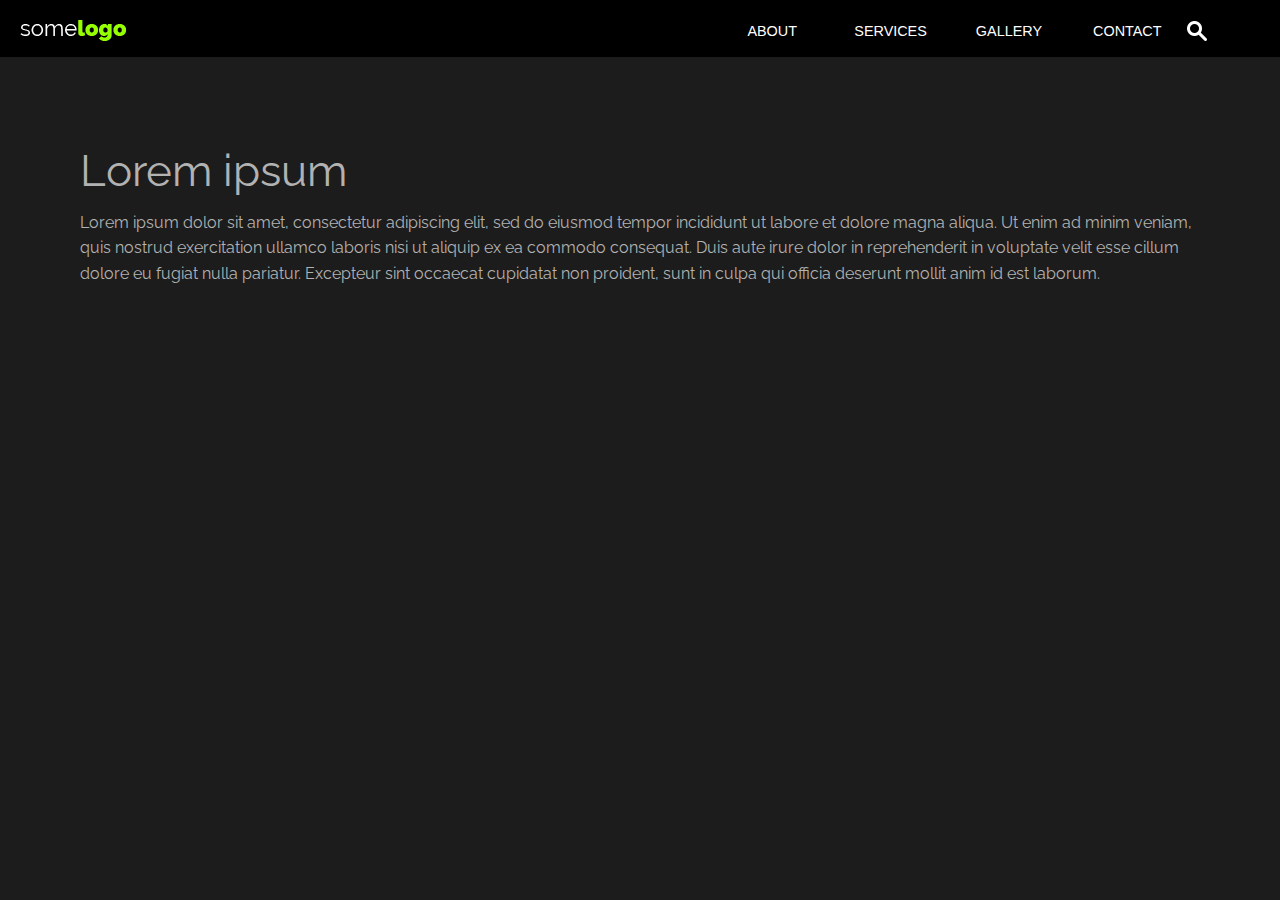
<file: index.html>
<!doctype html>
<html class="no-js" lang="en">

<head>
  <meta charset="utf-8" />
  <meta name="viewport" content="width=device-width, initial-scale=1.0" />
  <title>Some site</title>
  <link rel="stylesheet" href="css/foundation.css" />
  <link rel="stylesheet" href="css/custom.css" />
  <link href='http://fonts.googleapis.com/css?family=Raleway:100' rel='stylesheet' type='text/css'>
  <script src="js/vendor/modernizr.js"></script>
  <script src="js/vendor/jquery.js"></script>
  <script src="js/script.js"></script>

</head>

<body>
  <header>
    <div class="child">
      <img src="images/logo.png" />
    </div>
    <ul class="child">
      <li>
        <a href="#">About</a>
      </li>
      <li>
        <a href="#">Services</a>
      </li>
      <li>
        <a href="gallery/index.html">Gallery</a>
      </li>
      <li>
        <a href="#">Contact</a>
      </li>
    </ul>

    <div class="child">
      <img src="images/magnify.png" id="magnify" />
      <input type="text" name="search" id="search" />
    </div>
  </header>

  <div class="container">
    <h1>Lorem ipsum</h1>

    <p>Lorem ipsum dolor sit amet, consectetur adipiscing elit, sed do eiusmod tempor incididunt ut labore et dolore magna aliqua.
      Ut enim ad minim veniam, quis nostrud exercitation ullamco laboris nisi ut aliquip ex ea commodo consequat. Duis aute
      irure dolor in reprehenderit in voluptate velit esse cillum dolore eu fugiat nulla pariatur. Excepteur sint occaecat
      cupidatat non proident, sunt in culpa qui officia deserunt mollit anim id est laborum.</p>
  </div>


  <script src="js/foundation.min.js"></script>
  <script>
    $(document).foundation();
  </script>
</body>

</html>
</file>
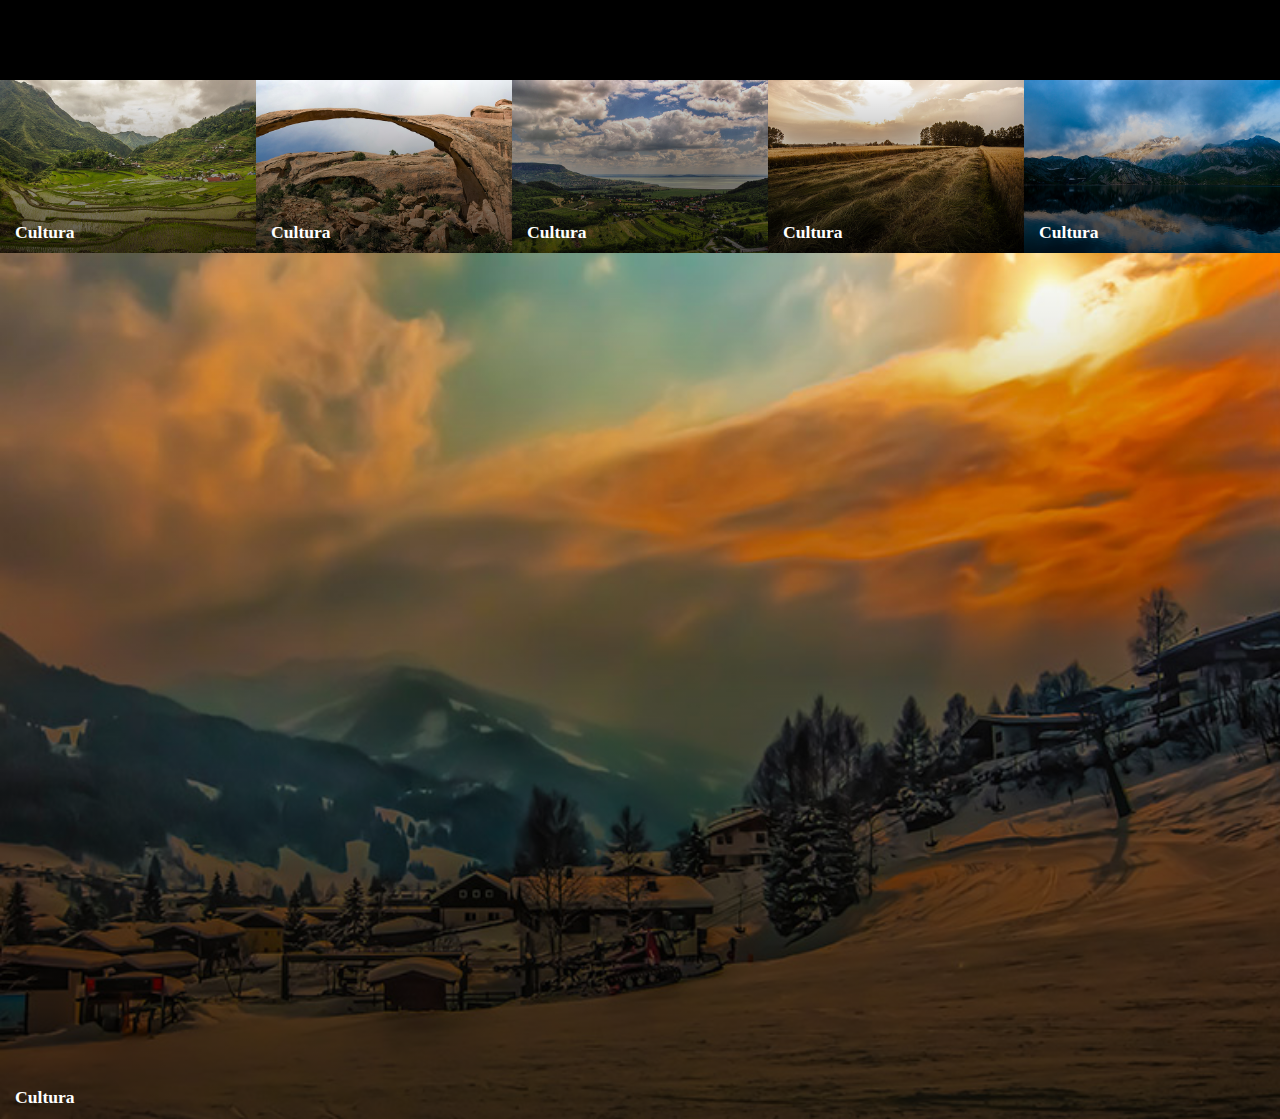
<file: gallery/index.html>
<!doctype html>
<html class="no-js" lang="en">
  <head>
    <meta charset="utf-8" />
    <meta name="viewport" content="width=device-width, initial-scale=1.0" />
    <title>Some site</title>
    <link rel="stylesheet" href="css/foundation.css" />
    <link rel="stylesheet" href="css/custom.css" />
    
  </head>
  <body>
    <div id="container">
      <ul id="flex-container">
        <li><a href="#"><div class="magnify"></div><span>Cultura</span><img src="images/thumb-1.jpg"/></a></li>
        <li><a href="#"><div class="magnify"></div><span>Cultura</span><img src="images/thumb-2.jpg"/></a></li>
        <li><a href="#"><div class="magnify"></div><span>Cultura</span><img src="images/thumb-3.jpg"/></a></li>
        <li><a href="#"><div class="magnify"></div><span>Cultura</span><img src="images/thumb-4.jpg"/></a></li>
        <li><a href="#"><div class="magnify"></div><span>Cultura</span><img src="images/thumb-5.jpg"/></a></li>
        <li><a href="#"><div class="magnify"></div><span>Cultura</span><img src="images/thumb-6.jpg"/></a></li>
      </ul>
    </div>

  </body>
</html>
</file>
<file: css/custom.css>
html, body{
    height: 100%;
    background: #1c1c1c;
}
a:hover{
    color: gray;
}
header{
    display: flex;
    background: #000;
    padding-top: 18px;
    justify-content: space-around;
    flex-flow: row wrap;
}
.child{
    flex-grow: 1;
}

ul{
    list-style-type: none;
    display: flex;
    flex-flow: row wrap;
    width: 400px;
    margin: 0;
    padding: 0;
}
ul li{
    flex-grow: 1;
    text-align: center;
    width: 100px;
}
ul li a{
    color: #fff;
    font-size: .9em;
    text-transform: uppercase;
}

header div:nth-child(1){
    flex-grow: 8;
    width: 125px;
    padding-bottom: 15px;
}

header div:nth-child(1) img{
margin-left: 20px;
}

#search{
    background: #3a3a3a url(../images/magnify2.png) no-repeat 5px 5px;
    border-radius: 10px;
    border: none;
    outline: none;
    color: #fff;
    padding: 4px 4px 4px 25px;
    display: none;
}

#magnify{
    cursor: pointer;
}

h1,p{
    color: #b2b2b2;
    font-family: "Raleway";
}

.container{
    padding: 80px;
}

@media all and (max-width:800px){
    header{
        justify-content: space-around;
    }
    .container{
        padding: 50px;
    }
    #search{
        width: 80%;
        margin: 0 auto;
    }
}
@media only screen and (max-width:542px){
    header div:nth-child(1){
        margin: 0 auto;
        display: block;
        padding-bottom: 0;
    }    
    header{
        flex-direction: column;
        padding-bottom: 15px;
    }

    .child{
        flex-grow: 1;
        text-align: center;
    }
    ul{
        background: #232323;
        width: 100%;
        margin-top: 15px;
    }
    ul li{
        width: 50%;
        padding: 5px;
    }
    header div:nth-child(2){
        align-self: flex-end;
        width: 22px;
    }
    #search{
        display: block;
        width: 80%;
        margin: 16px auto 0 auto;
    }
    #magnify{
        display: none;
    }
    .container{
        padding: 30px;
    }
}
</file>
<file: gallery/css/custom.css>
html, body{
    height: 100%;
    background: #000;
    padding-top: 40px;
}
ul#flex-container{
    list-style-type: none;
    margin: 0;
    padding: 0;
    display: flex;
    flex-wrap: wrap;
}
ul li{
    flex-grow: 1;
    width: 250px;
    padding-top: 45px;
    color: #fff;
    font-weight: bold;
    font-size: 2.2em;
    text-align: center;
    margin: 0;
    padding: 0;
    position: relative;
}
ul li img{
    width: 100%;
}
ul li a span{
    position: absolute;
    color: #fff;
    bottom: 7px;
    left: 15px;
    font-size: .5em;
    z-index: 3;
    font-family: "Raleway";
}
ul li:after{
content: "";
position: absolute;
left: 0;
right: 0;
width: 100%;
height: 100%;
display: inline-block;
cursor: pointer;
/* Permalink - use to edit and share this gradient: http://colorzilla.com/gradient-editor/#000000+0,000000+100&0+0,0.68+100 */
background: -moz-linear-gradient(top, rgba(0,0,0,0) 0%, rgba(0,0,0,0.68) 100%); /* FF3.6-15 */
background: -webkit-linear-gradient(top, rgba(0,0,0,0) 0%,rgba(0,0,0,0.68) 100%); /* Chrome10-25,Safari5.1-6 */
background: linear-gradient(to bottom, rgba(0,0,0,0) 0%,rgba(0,0,0,0.68) 100%); /* W3C, IE10+, FF16+, Chrome26+, Opera12+, Safari7+ */
filter: progid:DXImageTransform.Microsoft.gradient( startColorstr='#00000000', endColorstr='#ad000000',GradientType=0 ); /* IE6-9 */
}

.magnify{
    background: url(../images/magnify.png) no-repeat;
    position: absolute;
    z-index: 5;
    width: 54px;
    height: 55px;
    opacity: 0;
    margin-right: auto;
    margin-left: auto;
    left: 0;
    right: 0;
    top: 50%;
    transform: translateY(-50%);
}

ul li:hover .magnify{
    opacity: 100 !important;
}
ul li:hover{
    opacity: .8;
}
@media only screen and(max-width: 40.063em){
    ul li{
        width: 150px;
    }
}
</file>
